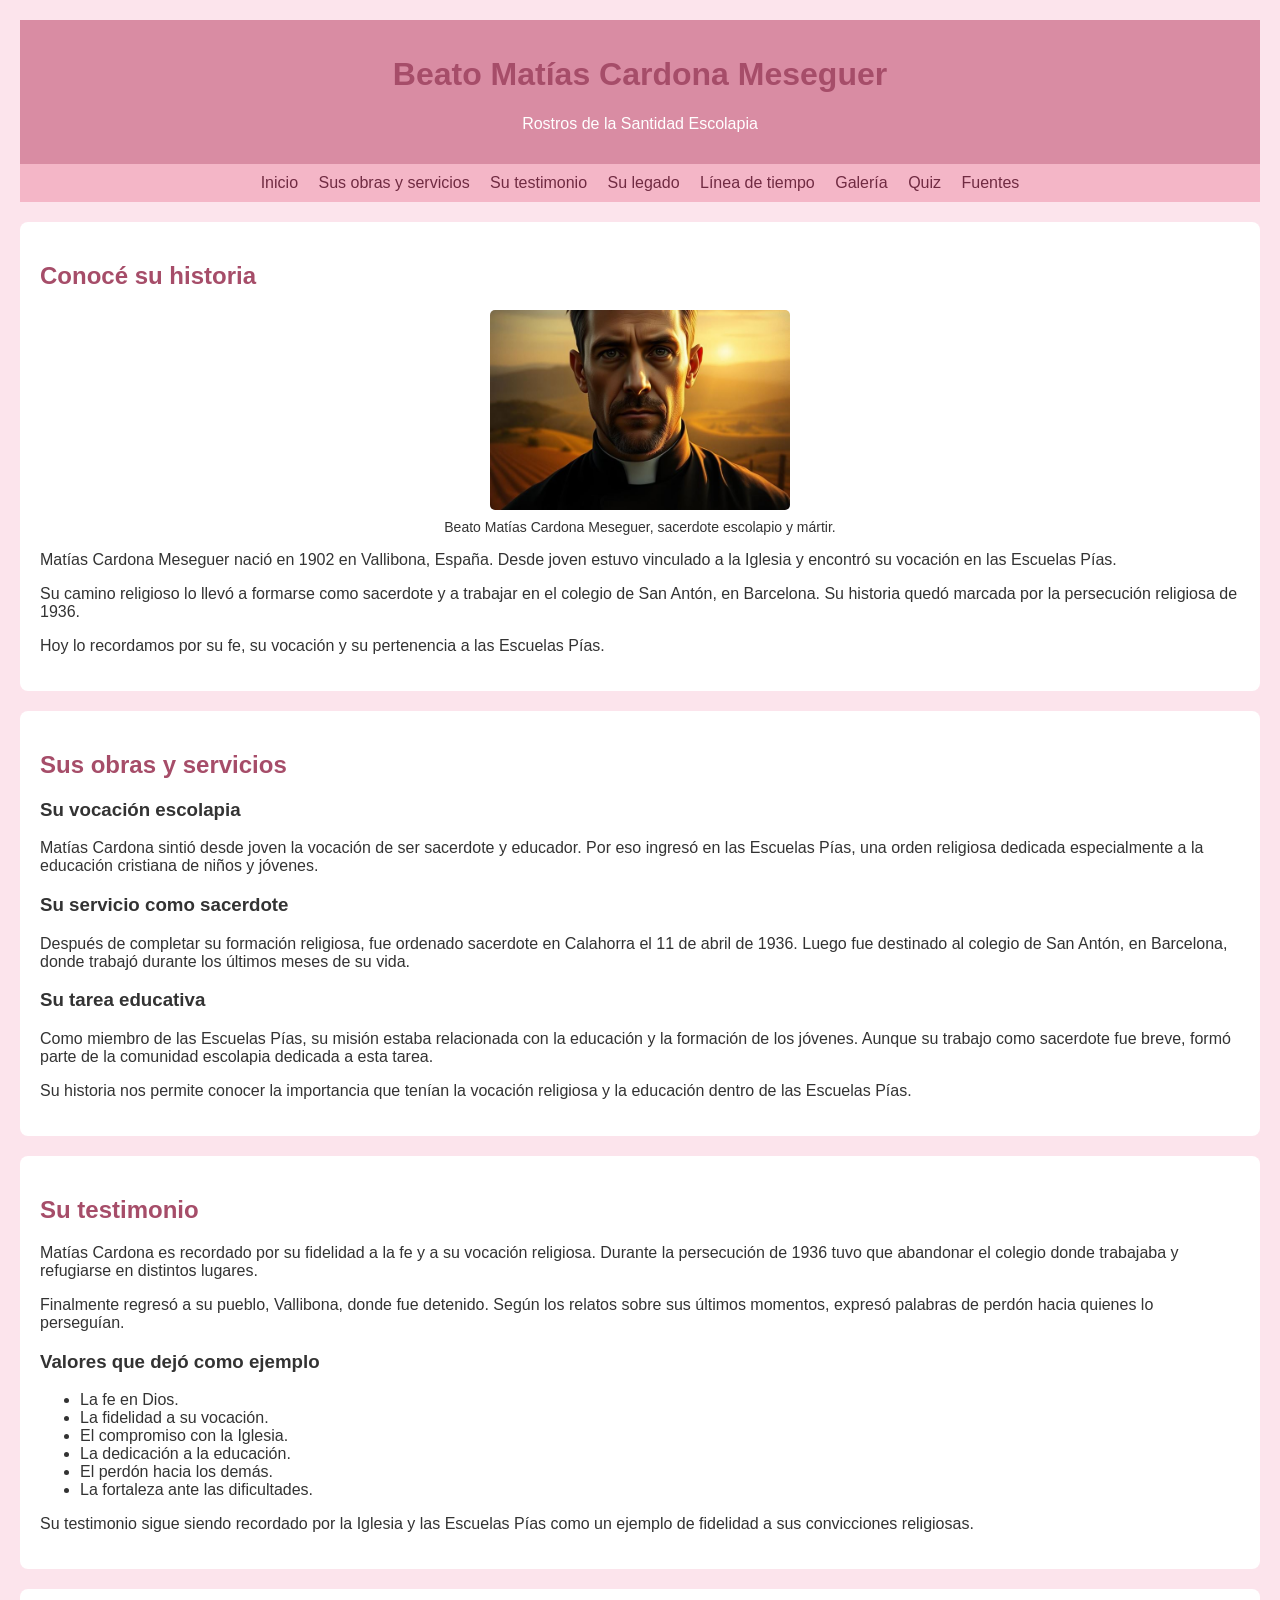
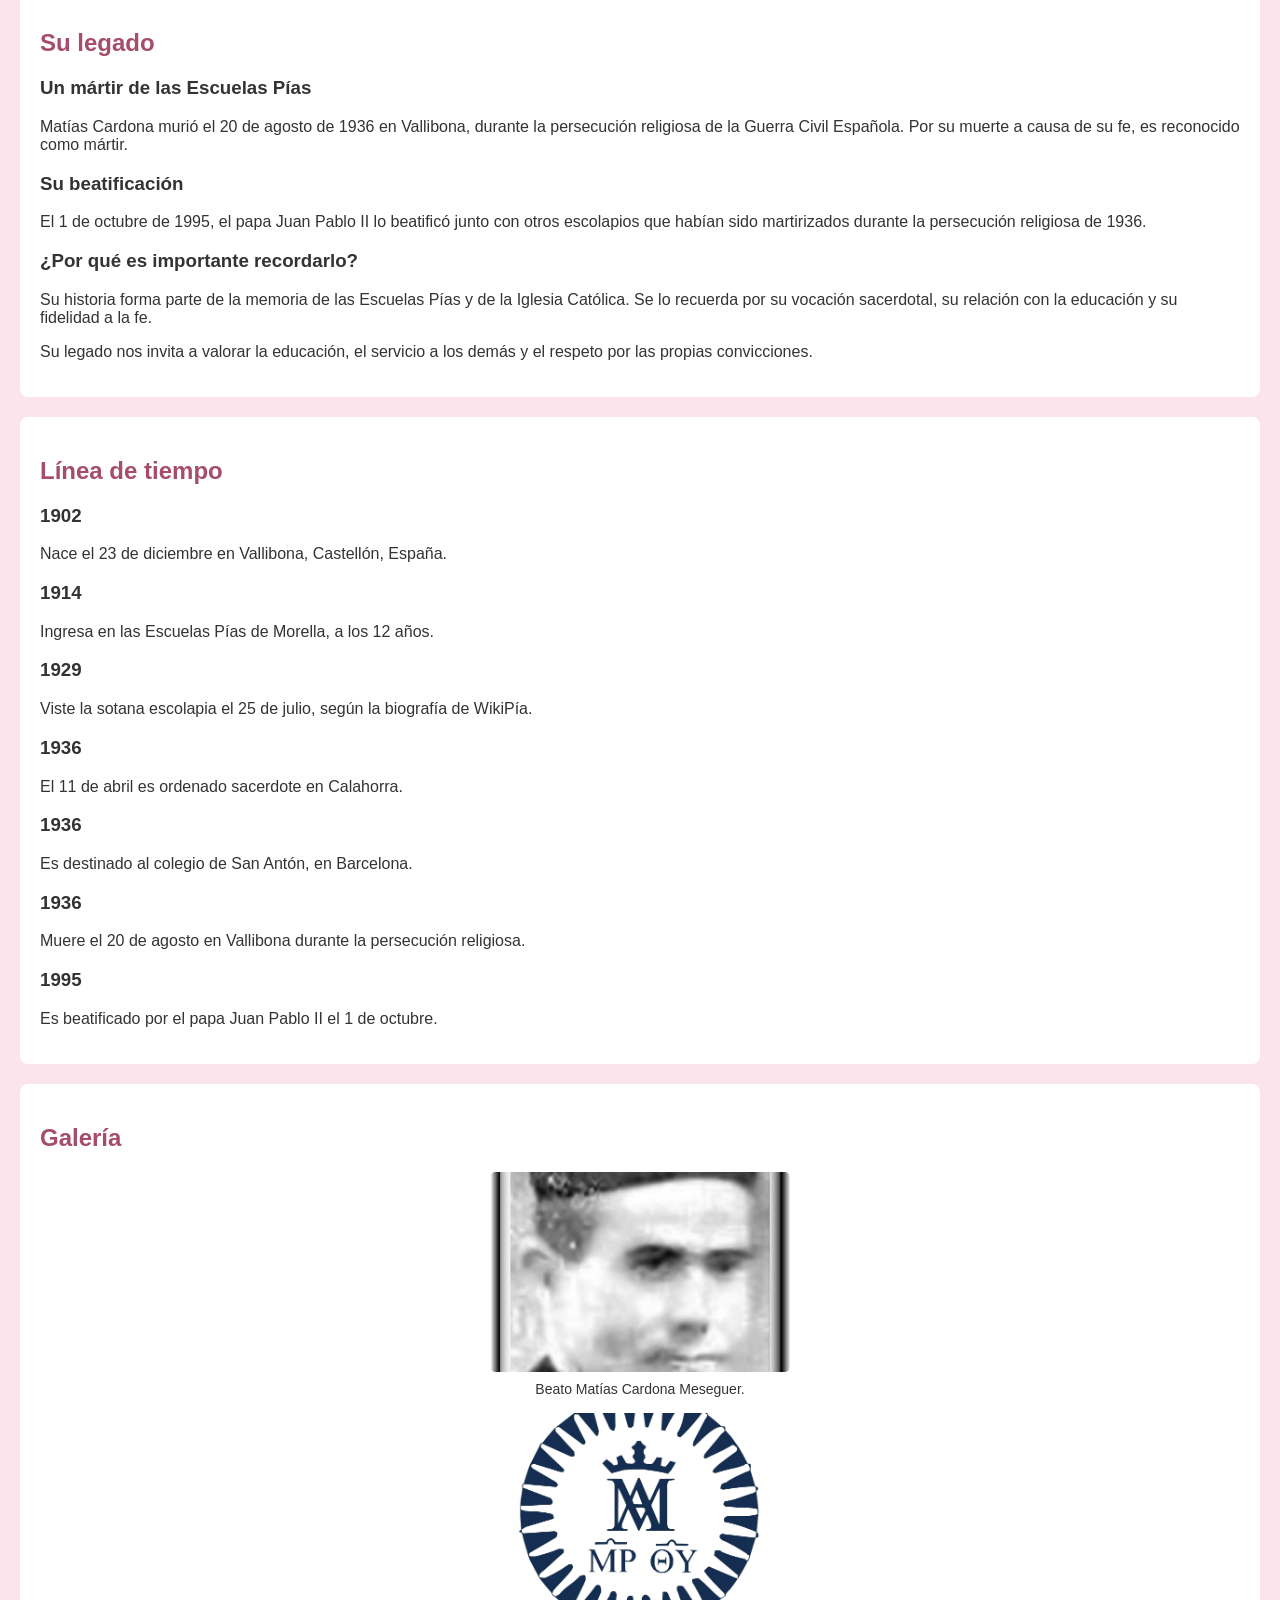
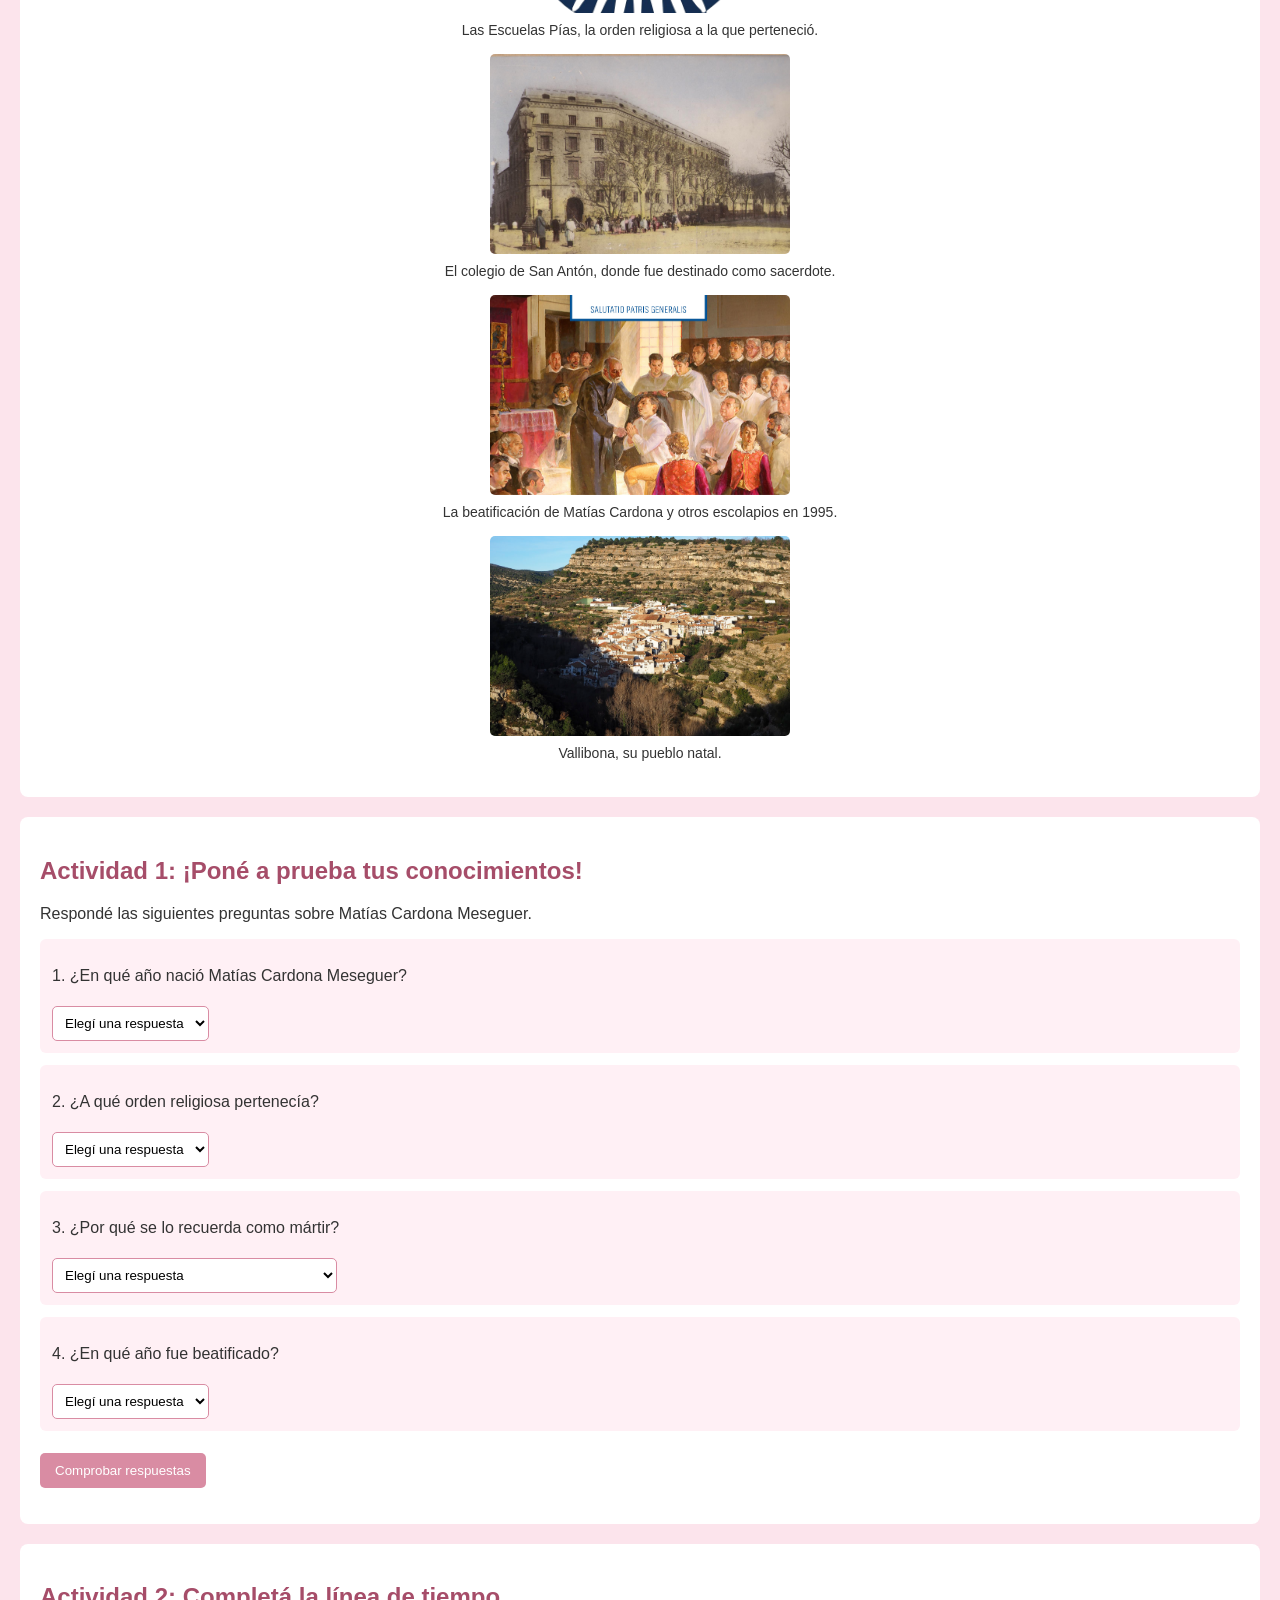
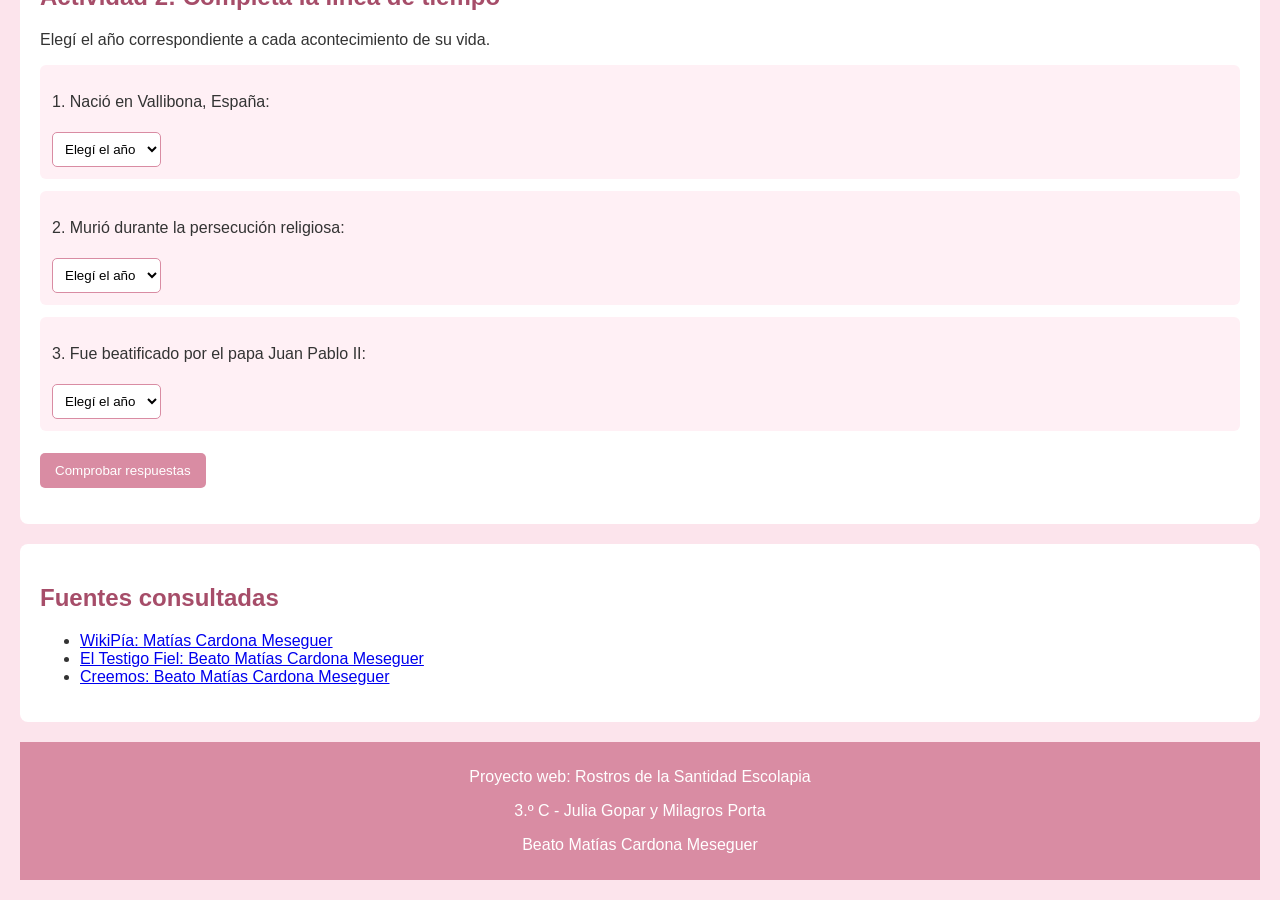
<file: index.html>
<!DOCTYPE html>
<html lang="es">
<head>
    <meta charset="UTF-8">
    <meta name="viewport" content="width=device-width, initial-scale=1.0">
    <title>Beato Matías Cardona Meseguer</title>
    <link rel="stylesheet" href="estilos.css">
</head>
<script src="script.js"></script>
<body>

<header>
    <h1>Beato Matías Cardona Meseguer</h1>
    <p>Rostros de la Santidad Escolapia</p>
</header>

<nav>
    <a href="#inicio">Inicio</a>
    <a href="#obras">Sus obras y servicios</a>
    <a href="#testimonio">Su testimonio</a>
    <a href="#legado">Su legado</a>
    <a href="#linea-tiempo">Línea de tiempo</a>
    <a href="#galeria">Galería</a>
    <a href="#quiz">Quiz</a>
    <a href="#fuentes">Fuentes</a>
</nav>

<main>

    <section id="inicio">
    <h2>Conocé su historia</h2>

    <figure>
        <img src="img/beato-matias-cardona-meseguer-presbitero-y-martir.jpg"
             alt="Retrato del Beato Matías Cardona Meseguer">
        <figcaption>
            Beato Matías Cardona Meseguer, sacerdote escolapio y mártir.
        </figcaption>
    </figure>

    <p>
        Matías Cardona Meseguer nació en 1902 en Vallibona,
        España. Desde joven estuvo vinculado a la Iglesia y
        encontró su vocación en las Escuelas Pías.
    </p>

    <p>
        Su camino religioso lo llevó a formarse como sacerdote
        y a trabajar en el colegio de San Antón, en Barcelona.
        Su historia quedó marcada por la persecución religiosa
        de 1936.
    </p>

    <p>
        Hoy lo recordamos por su fe, su vocación y su pertenencia
        a las Escuelas Pías.
    </p>
    
</section>

    <section id="obras">
        <h2>Sus obras y servicios</h2>

        <h3>Su vocación escolapia</h3>

        <p>
            Matías Cardona sintió desde joven la vocación de ser
            sacerdote y educador. Por eso ingresó en las Escuelas Pías,
            una orden religiosa dedicada especialmente a la educación
            cristiana de niños y jóvenes.
        </p>

        <h3>Su servicio como sacerdote</h3>

        <p>
            Después de completar su formación religiosa, fue ordenado
            sacerdote en Calahorra el 11 de abril de 1936. Luego fue
            destinado al colegio de San Antón, en Barcelona, donde
            trabajó durante los últimos meses de su vida.
        </p>

        <h3>Su tarea educativa</h3>

        <p>
            Como miembro de las Escuelas Pías, su misión estaba
            relacionada con la educación y la formación de los jóvenes.
            Aunque su trabajo como sacerdote fue breve, formó parte
            de la comunidad escolapia dedicada a esta tarea.
        </p>

        <p>
            Su historia nos permite conocer la importancia que tenían
            la vocación religiosa y la educación dentro de las
            Escuelas Pías.
        </p>
    </section>

    <section id="testimonio">
        <h2>Su testimonio</h2>

        <p>
            Matías Cardona es recordado por su fidelidad a la fe y
            a su vocación religiosa. Durante la persecución de 1936
            tuvo que abandonar el colegio donde trabajaba y refugiarse
            en distintos lugares.
        </p>

        <p>
            Finalmente regresó a su pueblo, Vallibona, donde fue
            detenido. Según los relatos sobre sus últimos momentos,
            expresó palabras de perdón hacia quienes lo perseguían.
        </p>

        <h3>Valores que dejó como ejemplo</h3>

        <ul>
            <li>La fe en Dios.</li>
            <li>La fidelidad a su vocación.</li>
            <li>El compromiso con la Iglesia.</li>
            <li>La dedicación a la educación.</li>
            <li>El perdón hacia los demás.</li>
            <li>La fortaleza ante las dificultades.</li>
        </ul>

        <p>
            Su testimonio sigue siendo recordado por la Iglesia y
            las Escuelas Pías como un ejemplo de fidelidad a sus
            convicciones religiosas.
        </p>
    </section>

    <section id="legado">
        <h2>Su legado</h2>

        <h3>Un mártir de las Escuelas Pías</h3>

        <p>
            Matías Cardona murió el 20 de agosto de 1936 en Vallibona,
            durante la persecución religiosa de la Guerra Civil
            Española. Por su muerte a causa de su fe, es reconocido
            como mártir.
        </p>

        <h3>Su beatificación</h3>

        <p>
            El 1 de octubre de 1995, el papa Juan Pablo II lo beatificó
            junto con otros escolapios que habían sido martirizados
            durante la persecución religiosa de 1936.
        </p>

        <h3>¿Por qué es importante recordarlo?</h3>

        <p>
            Su historia forma parte de la memoria de las Escuelas Pías
            y de la Iglesia Católica. Se lo recuerda por su vocación
            sacerdotal, su relación con la educación y su fidelidad
            a la fe.
        </p>

        <p>
            Su legado nos invita a valorar la educación, el servicio
            a los demás y el respeto por las propias convicciones.
        </p>
    </section>

    <section id="linea-tiempo">
        <h2>Línea de tiempo</h2>

        <article>
            <h3>1902</h3>
            <p>Nace el 23 de diciembre en Vallibona, Castellón, España.</p>
        </article>

        <article>
            <h3>1914</h3>
            <p>Ingresa en las Escuelas Pías de Morella, a los 12 años.</p>
        </article>

        <article>
            <h3>1929</h3>
            <p>Viste la sotana escolapia el 25 de julio, según la biografía de WikiPía.</p>
        </article>

        <article>
            <h3>1936</h3>
            <p>El 11 de abril es ordenado sacerdote en Calahorra.</p>
        </article>

        <article>
            <h3>1936</h3>
            <p>Es destinado al colegio de San Antón, en Barcelona.</p>
        </article>

        <article>
            <h3>1936</h3>
            <p>Muere el 20 de agosto en Vallibona durante la persecución religiosa.</p>
        </article>

        <article>
            <h3>1995</h3>
            <p>Es beatificado por el papa Juan Pablo II el 1 de octubre.</p>
        </article>
    </section>

    <section id="galeria">
        <h2>Galería</h2>

        <figure>
            <img src="img/20-Beato Mattia Cardona Meseguer-20.jpg"
                 alt="Retrato del Beato Matías Cardona Meseguer">
            <figcaption>Beato Matías Cardona Meseguer.</figcaption>
        </figure>

        <figure>
            <img src="img/R.png"
                 alt="Imagen relacionada con las Escuelas Pías">
            <figcaption>Las Escuelas Pías, la orden religiosa a la que perteneció.</figcaption>
        </figure>

        <figure>
            <img src="img/Sant Antoni (07).JPG"
                 alt="Colegio de San Antón en Barcelona">
            <figcaption>El colegio de San Antón, donde fue destinado como sacerdote.</figcaption>
        </figure>

        <figure>
            <img src="img/cabecera-salutatio-201704.jpg"
                 alt="Imagen relacionada con la beatificación de los escolapios">
            <figcaption>La beatificación de Matías Cardona y otros escolapios en 1995.</figcaption>
        </figure>

        <figure>
            <img src="img/PC270157 Vallibona des del Mirador.jpg"
                 alt="Localidad española de Vallibona">
            <figcaption>Vallibona, su pueblo natal.</figcaption>
        </figure>
    </section>

    <section id="quiz">
    <h2>Actividad 1: ¡Poné a prueba tus conocimientos!</h2>
    <p>Respondé las siguientes preguntas sobre Matías Cardona Meseguer.</p>

    <div class="pregunta">
        <p>1. ¿En qué año nació Matías Cardona Meseguer?</p>
        <select id="p1">
            <option value="">Elegí una respuesta</option>
            <option value="1902">1902</option>
            <option value="1914">1914</option>
            <option value="1936">1936</option>
        </select>
    </div>

    <div class="pregunta">
        <p>2. ¿A qué orden religiosa pertenecía?</p>
        <select id="p2">
            <option value="">Elegí una respuesta</option>
            <option value="jesuita">Jesuita</option>
            <option value="escolapio">Escolapio</option>
            <option value="franciscano">Franciscano</option>
        </select>
    </div>

    <div class="pregunta">
        <p>3. ¿Por qué se lo recuerda como mártir?</p>
        <select id="p3">
            <option value="">Elegí una respuesta</option>
            <option value="martir">Por morir durante la persecución religiosa</option>
            <option value="maestro">Por fundar una escuela</option>
            <option value="viajero">Por realizar viajes</option>
        </select>
    </div>

    <div class="pregunta">
        <p>4. ¿En qué año fue beatificado?</p>
        <select id="p4">
            <option value="">Elegí una respuesta</option>
            <option value="1936">1936</option>
            <option value="1995">1995</option>
            <option value="2000">2000</option>
        </select>
    </div>

    <button type="button" onclick="corregirCuestionario()">
    Comprobar respuestas
</button>

    <p id="resultado"></p>
</section>


<!-- ACTIVIDAD 2: LÍNEA DE TIEMPO -->
<section id="actividad">
    <h2>Actividad 2: Completá la línea de tiempo</h2>
    <p>Elegí el año correspondiente a cada acontecimiento de su vida.</p>

    <div class="pregunta">
        <p>1. Nació en Vallibona, España:</p>
        <select id="a1">
            <option value="">Elegí el año</option>
            <option value="1902">1902</option>
            <option value="1936">1936</option>
            <option value="1995">1995</option>
        </select>
    </div>

    <div class="pregunta">
        <p>2. Murió durante la persecución religiosa:</p>
        <select id="a2">
            <option value="">Elegí el año</option>
            <option value="1902">1902</option>
            <option value="1936">1936</option>
            <option value="1995">1995</option>
        </select>
    </div>

    <div class="pregunta">
        <p>3. Fue beatificado por el papa Juan Pablo II:</p>
        <select id="a3">
            <option value="">Elegí el año</option>
            <option value="1902">1902</option>
            <option value="1936">1936</option>
            <option value="1995">1995</option>
        </select>
    </div>

   <button type="button" onclick="corregirCuestionario()">
    Comprobar respuestas
</button>

    <p id="resultadoActividad"></p>
</section>

    <section id="fuentes">
        <h2>Fuentes consultadas</h2>

        <ul>
            <li>
                <a href="https://wiki.scolopi.net/w/index.php?title=Mat%C3%ADas_Cardona_Meseguer"
                   target="_blank" rel="noopener noreferrer">
                    WikiPía: Matías Cardona Meseguer
                </a>
            </li>

            <li>
                <a href="https://eltestigofiel.org/index.php?idu=sn_2964"
                   target="_blank" rel="noopener noreferrer">
                    El Testigo Fiel: Beato Matías Cardona Meseguer
                </a>
            </li>

            <li>
                <a href="https://www.creemos.com.ar/crecer/santos/beato-matias-cardona-meseguer-presbitero-y-martir"
                   target="_blank" rel="noopener noreferrer">
                    Creemos: Beato Matías Cardona Meseguer
                </a>
            </li>
        </ul>
    </section>

</main>

<footer>
    <p>Proyecto web: Rostros de la Santidad Escolapia</p>
    <p>3.º C - Julia Gopar y Milagros Porta</p>
    <p>Beato Matías Cardona Meseguer</p>
</footer>

</body>
</html>
</file>
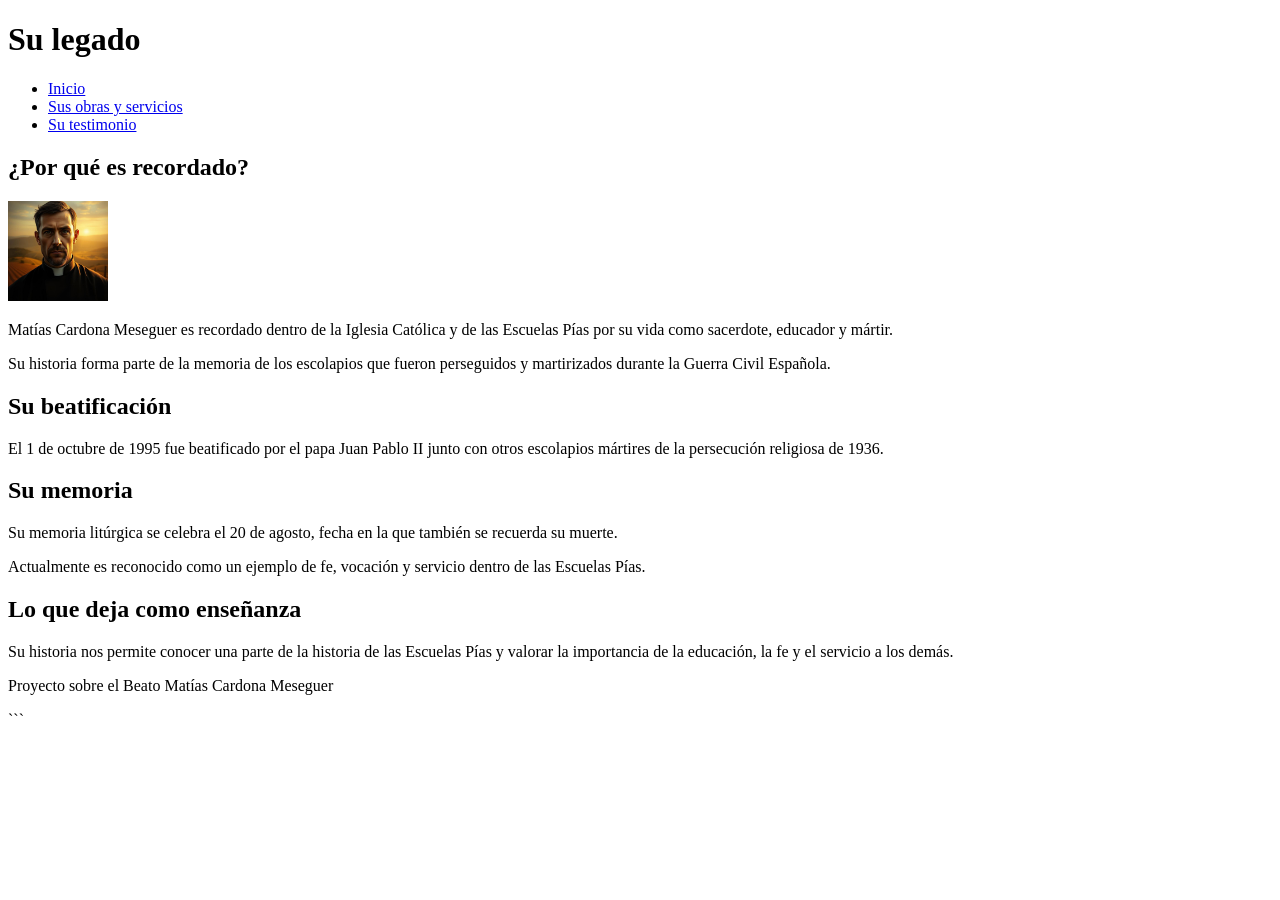
<file: ProyectoF2/pages/legado.html>
<!DOCTYPE html>
<html lang="es">

<head>
    <meta charset="UTF-8">
    <meta name="viewport" content="width=device-width, initial-scale=1.0">
    <title>Su legado - Matías Cardona</title>
</head>

<body>

    <header>
        <h1>Su legado</h1>

        <nav>
            <ul>
                <li><a href="../index.html">Inicio</a></li>
                <li><a href="obras.html">Sus obras y servicios</a></li>
                <li><a href="testimonio.html">Su testimonio</a></li>
            </ul>
        </nav>
    </header>

    <main>

        <section>
            <h2>¿Por qué es recordado?</h2>
<td> <img src="..//img/beato-matias-cardona-meseguer-presbitero-y-martir.jpg" width="100"> </td>
            <p>
                Matías Cardona Meseguer es recordado dentro de la
                Iglesia Católica y de las Escuelas Pías por su vida
                como sacerdote, educador y mártir.
            </p>

            <p>
                Su historia forma parte de la memoria de los
                escolapios que fueron perseguidos y martirizados
                durante la Guerra Civil Española.
            </p>
        </section>

        <section>
            <h2>Su beatificación</h2>

            <p>
                El 1 de octubre de 1995 fue beatificado por el papa
                Juan Pablo II junto con otros escolapios mártires
                de la persecución religiosa de 1936.
            </p>
        </section>

        <section>
            <h2>Su memoria</h2>

            <p>
                Su memoria litúrgica se celebra el 20 de agosto,
                fecha en la que también se recuerda su muerte.
            </p>

            <p>
                Actualmente es reconocido como un ejemplo de fe,
                vocación y servicio dentro de las Escuelas Pías.
            </p>
        </section>

        <section>
            <h2>Lo que deja como enseñanza</h2>

            <p>
                Su historia nos permite conocer una parte de la
                historia de las Escuelas Pías y valorar la importancia
                de la educación, la fe y el servicio a los demás.
            </p>
        </section>

    </main>

    <footer>
        <p>Proyecto sobre el Beato Matías Cardona Meseguer</p>
    </footer>

</body>

</html>
```
</file>
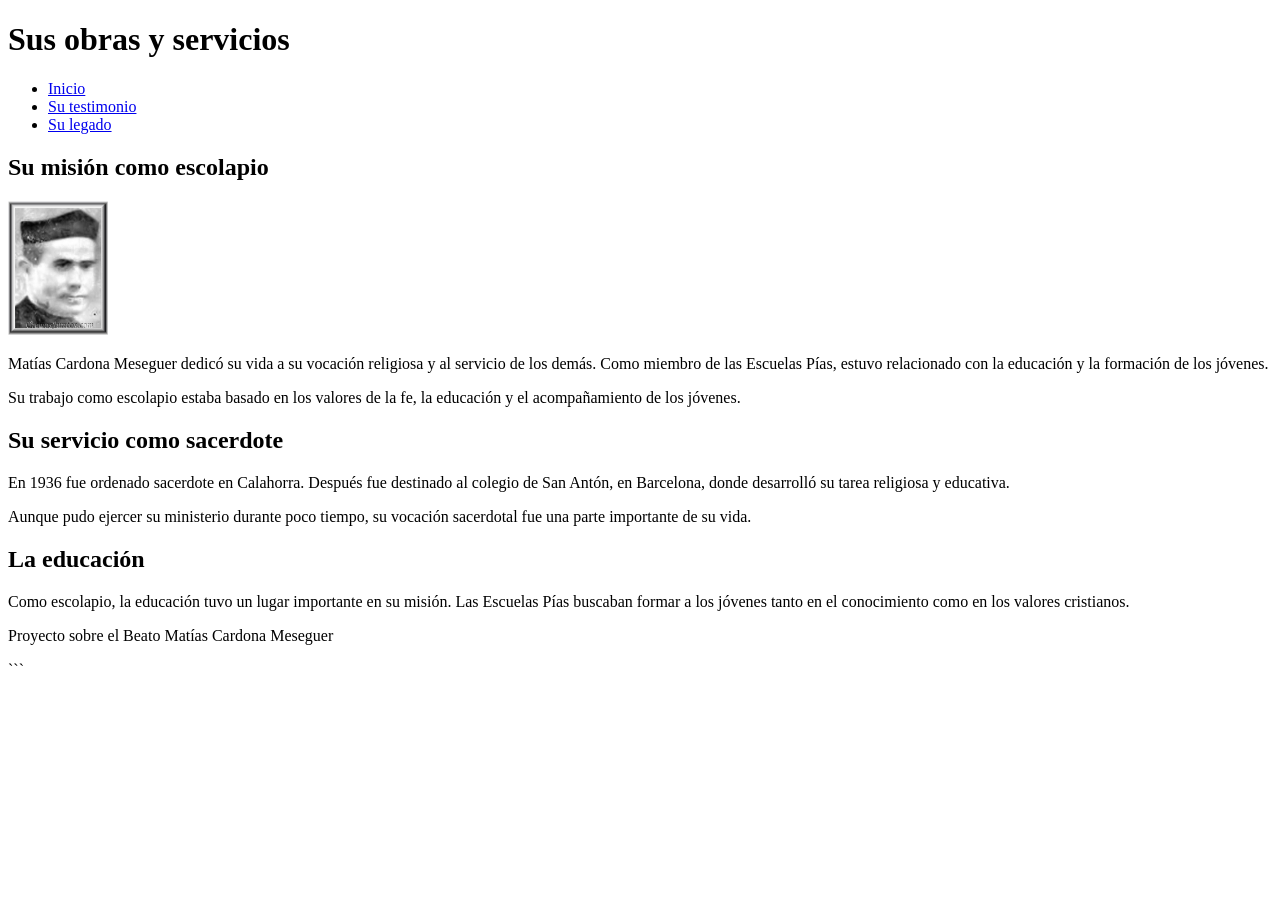
<file: ProyectoF2/pages/obra.html>
<!DOCTYPE html>
<html lang="es">

<head>
    <meta charset="UTF-8">
    <meta name="viewport" content="width=device-width, initial-scale=1.0">
    <title>Sus obras y servicios - Matías Cardona</title>
</head>

<body>

    <header>
        <h1>Sus obras y servicios</h1>

        <nav>
            <ul>
                <li><a href="../index.html">Inicio</a></li>
                <li><a href="testimonio.html">Su testimonio</a></li>
                <li><a href="legado.html">Su legado</a></li>
            </ul>
        </nav>
    </header>

    <main>

        <section>
            <h2>Su misión como escolapio</h2>
<td> <img src="..//img/matias cardona.jfif" width="100"> </td>
            <p>
                Matías Cardona Meseguer dedicó su vida a su vocación
                religiosa y al servicio de los demás. Como miembro de
                las Escuelas Pías, estuvo relacionado con la educación
                y la formación de los jóvenes.
            </p>

            <p>
                Su trabajo como escolapio estaba basado en los valores
                de la fe, la educación y el acompañamiento de los
                jóvenes.
            </p>
        </section>

        <section>
            <h2>Su servicio como sacerdote</h2>

            <p>
                En 1936 fue ordenado sacerdote en Calahorra. Después
                fue destinado al colegio de San Antón, en Barcelona,
                donde desarrolló su tarea religiosa y educativa.
            </p>

            <p>
                Aunque pudo ejercer su ministerio durante poco tiempo,
                su vocación sacerdotal fue una parte importante de su
                vida.
            </p>
        </section>

        <section>
            <h2>La educación</h2>

            <p>
                Como escolapio, la educación tuvo un lugar importante
                en su misión. Las Escuelas Pías buscaban formar a los
                jóvenes tanto en el conocimiento como en los valores
                cristianos.
            </p>
        </section>

    </main>

    <footer>
        <p>Proyecto sobre el Beato Matías Cardona Meseguer</p>
    </footer>

</body>

</html>
```
</file>
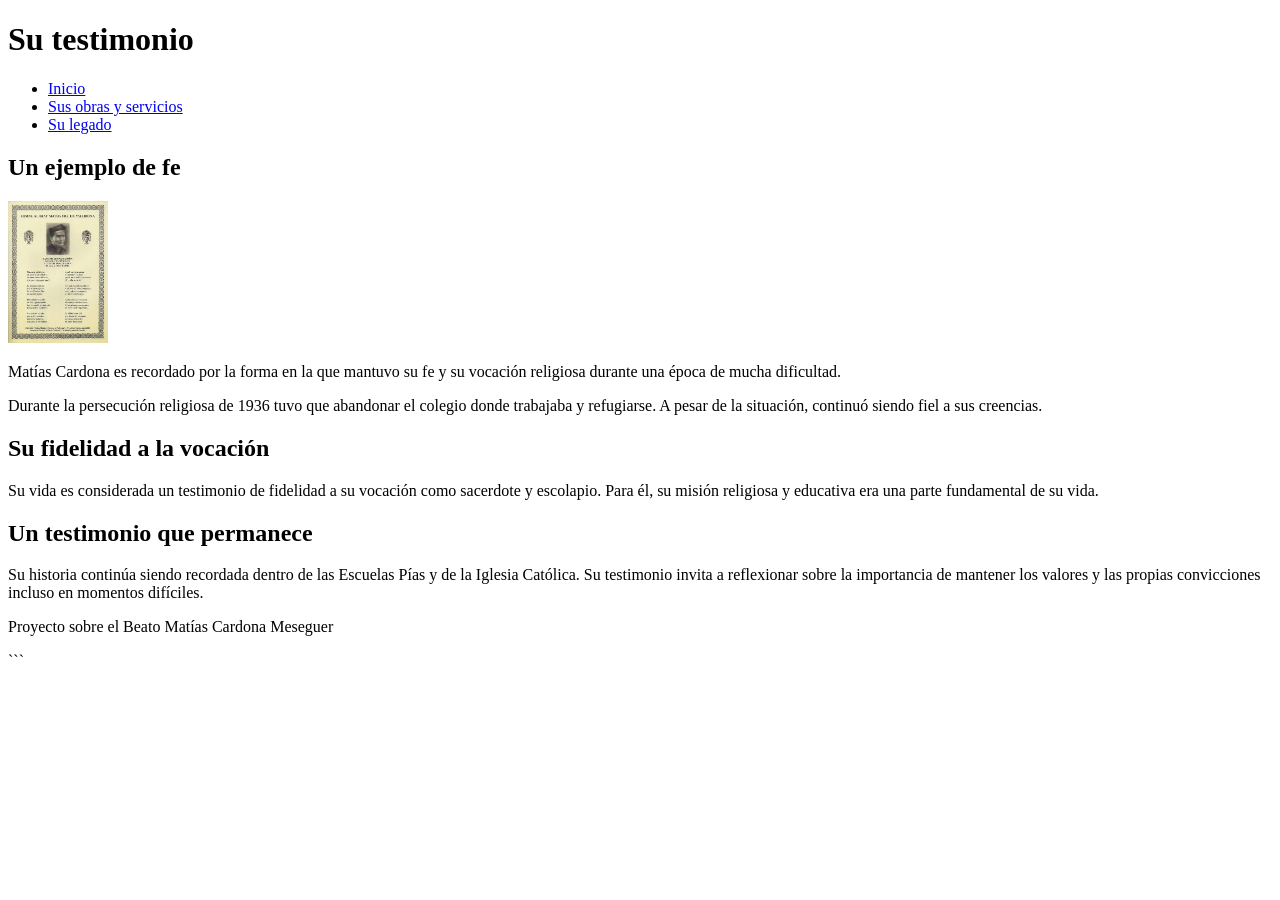
<file: ProyectoF2/pages/testimonio.html>
<!DOCTYPE html>
<html lang="es">

<head>
    <meta charset="UTF-8">
    <meta name="viewport" content="width=device-width, initial-scale=1.0">
    <title>Su testimonio - Matías Cardona</title>
</head>

<body>

    <header>
        <h1>Su testimonio</h1>

        <nav>
            <ul>
                <li><a href="../index.html">Inicio</a></li>
                <li><a href="obras.html">Sus obras y servicios</a></li>
                <li><a href="legado.html">Su legado</a></li>
            </ul>
        </nav>
    </header>

    <main>

        <section>
            <h2>Un ejemplo de fe</h2>
            <td> <img src="..//img/images.jfif" width="100"> </td>
            <p>
                Matías Cardona es recordado por la forma en la que
                mantuvo su fe y su vocación religiosa durante una
                época de mucha dificultad.
            </p>

            <p>
                Durante la persecución religiosa de 1936 tuvo que
                abandonar el colegio donde trabajaba y refugiarse.
                A pesar de la situación, continuó siendo fiel a sus
                creencias.
            </p>
        </section>

        <section>
            <h2>Su fidelidad a la vocación</h2>

            <p>
                Su vida es considerada un testimonio de fidelidad
                a su vocación como sacerdote y escolapio. Para él,
                su misión religiosa y educativa era una parte
                fundamental de su vida.
            </p>
        </section>

        <section>
            <h2>Un testimonio que permanece</h2>

            <p>
                Su historia continúa siendo recordada dentro de las
                Escuelas Pías y de la Iglesia Católica. Su testimonio
                invita a reflexionar sobre la importancia de mantener
                los valores y las propias convicciones incluso en
                momentos difíciles.
            </p>
        </section>

    </main>

    <footer>
        <p>Proyecto sobre el Beato Matías Cardona Meseguer</p>
    </footer>

</body>

</html>
```
</file>
<file: estilos.css>
body {
    background-color: #fce4ec;
    font-family: Arial, sans-serif;
    margin: 20px;
    color: #333;
}

header {
    background-color: #d98ca3;
    color: white;
    text-align: center;
    padding: 15px;
}

nav {
    background-color: #f4b6c7;
    padding: 10px;
    text-align: center;
}

nav a {
    color: #702b42;
    margin: 8px;
    text-decoration: none;
}

section {
    background-color: white;
    padding: 20px;
    margin: 20px 0;
    border-radius: 8px;
}

h1, h2 {
    color: #a64d69;
}

img {
    max-width: 300px;
    width: 100%;
    height: 200px;
    object-fit: cover;
    border-radius: 5px;
}

figure {
    text-align: center;
}

figcaption {
    font-size: 14px;
    margin-top: 5px;
}

/* Estilos de las actividades */

.pregunta {
    background-color: #fff0f5;
    padding: 12px;
    margin: 12px 0;
    border-radius: 6px;
}

select {
    padding: 8px;
    border: 1px solid #d98ca3;
    border-radius: 5px;
    background-color: white;
    margin-top: 5px;
}

button {
    background-color: #d98ca3;
    color: white;
    border: none;
    padding: 10px 15px;
    border-radius: 5px;
    cursor: pointer;
    margin-top: 10px;
}

button:hover {
    background-color: #b96d87;
}

#resultado, #resultadoActividad {
    color: #a64d69;
    font-weight: bold;
    margin-top: 15px;
}

footer {
    background-color: #d98ca3;
    color: white;
    text-align: center;
    padding: 10px;
}
</file>
